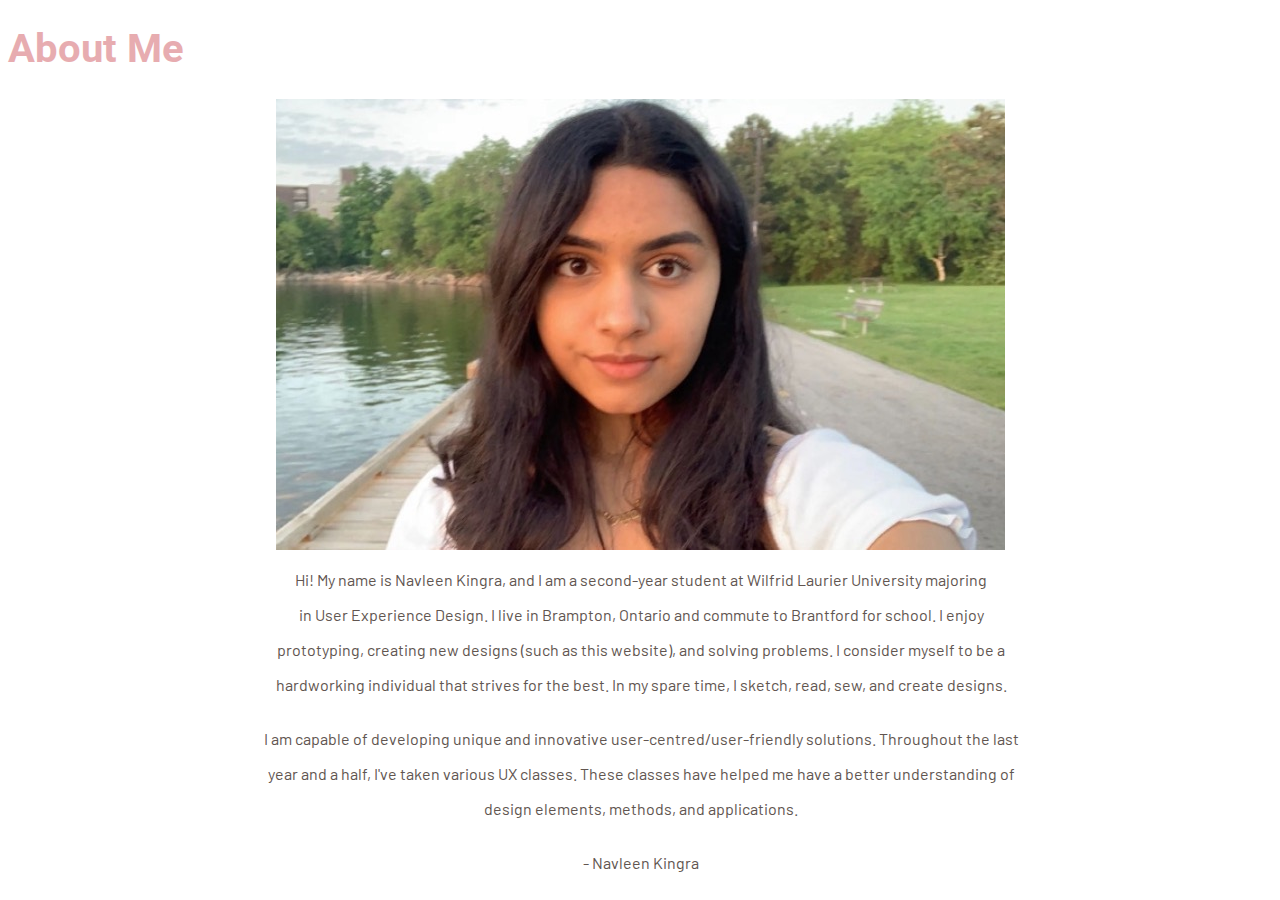
<file: About.html>
<!DOCTYPE html>
<html lang="en">

<head>

    <link rel="preconnect" href="https://fonts.googleapis.com">
<link rel="preconnect" href="https://fonts.gstatic.com" crossorigin>
<link href="https://fonts.googleapis.com/css2?family=Raleway:wght@100&family=Roboto:wght@100&display=swap" rel="stylesheet">
<link rel="preconnect" href="https://fonts.googleapis.com">
<link rel="preconnect" href="https://fonts.gstatic.com" crossorigin>
<link href="https://fonts.googleapis.com/css2?family=Barlow:wght@200&display=swap" rel="stylesheet">

<style>

            :root{
            --header-background-color: rgba(255, 212, 220, 0.843);
            --header-foreground-color: rgb(231, 172, 176);
            --footer-background-color: rgba(225,123,140);
            --footer-foreground-color: #fffffa;
            --nav-background-color: rgb(199, 79, 99);
            --nav-foreground-color: rgb(231, 172, 176);
            --body-background-color: rgba(255, 212, 220, 0.843);
            }

            h1{
            font-family: "Roboto", sans-serif;
            font-style: normal;
            font-weight: 800px;
            font-size: 40px;
            color: rgb(231, 172, 176);
            margin-top: 25px;
            }

            p{
                font-family: 'Barlow', sans-serif;
                color: rgba(97, 85, 80);
                text-align-last: center;
                padding-left: 2px;

            }
         
</style>

</head>
    <body>

        <header>
            <h1>About Me</h1>
        </header>

        <body>

        <div class="image">
         

            <div style="text-align: center;"><img src="me.png" width="max" alt="My Image" />
            
            </div>
        </a>
          </div>
        <p> 
            Hi! My name is Navleen Kingra, and I am a second-year student at 
            Wilfrid Laurier University majoring
        </p>
        <p>
            in User Experience Design. I live in Brampton, Ontario and commute to Brantford for school. I enjoy
        </p>
        <p>
            prototyping, creating new designs (such as this website), and solving problems. I consider myself to be a
        </p>
        <p>
            hardworking individual that strives for the best. In my spare time, I sketch, read, sew, and create designs. <br> <br>
        </p>
        <p>
            I am capable of developing unique and innovative user-centred/user-friendly solutions. Throughout the last
        </p>
        <p>
            year and a half, I've taken various UX classes. These classes have helped me have a better understanding of
        </p>
        <p>
            design elements, methods, and applications. <br> <br>
        </p>
        <p>
        - Navleen Kingra
       </p>
   
    </body>
</html>
</file>
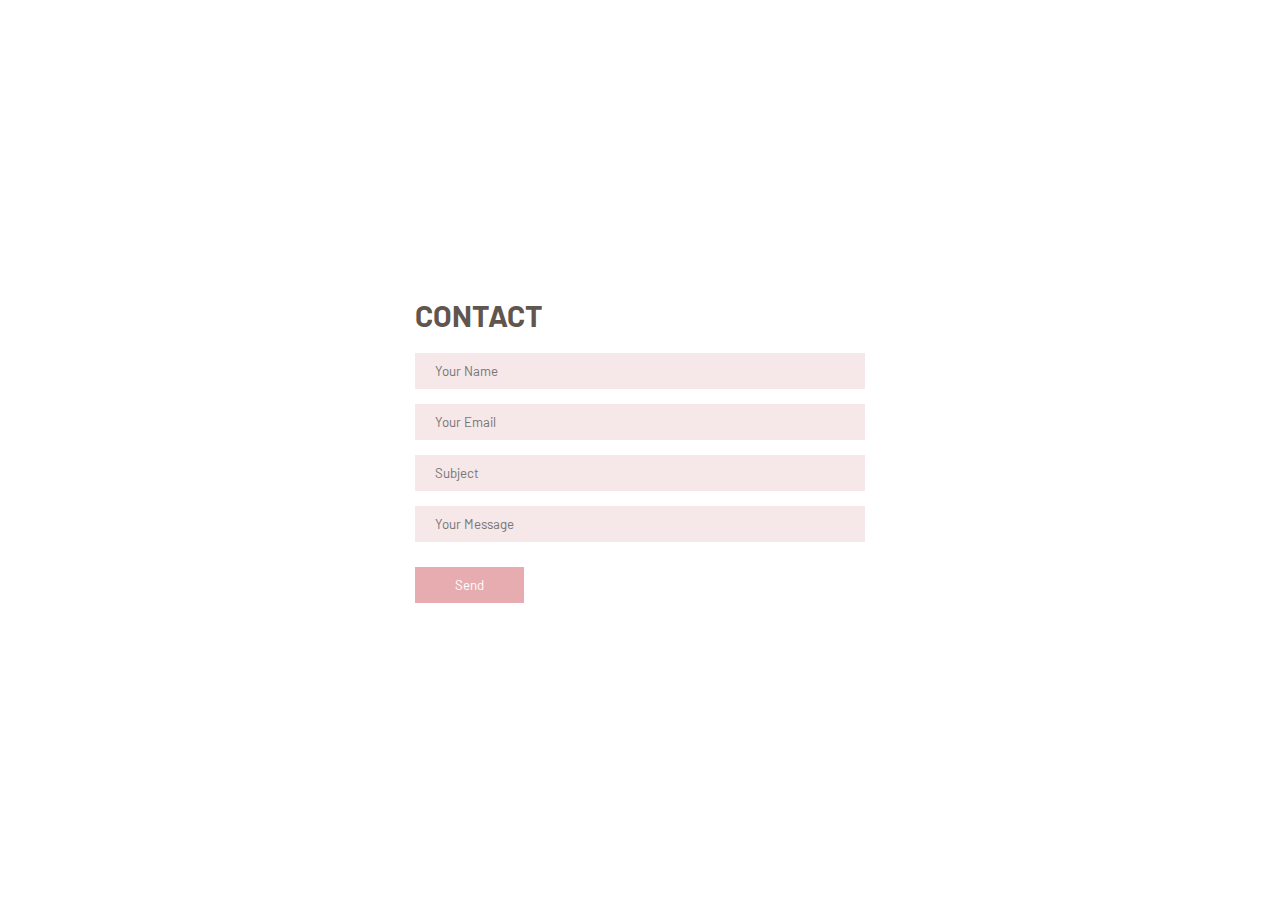
<file: Contact.html>
<!DOCTYPE html>
<html lang="en">

  <head>
    <meta charset="UTF-8" />
    <meta name="viewport" content="width=device-width, initial-scale=1.0" />
    <title>Contact</title>
    <link rel="stylesheet" href="index.css">
    
    <div class="container">

        <form action="thankyou.html" method="get">

              <div class="form-wrapper">

                <div class="heading">CONTACT</div>
                <div class="form-input">
                    <input type="text" placeholder="Your Name">
                </div>
        
                <div class="form-input">
                    <input type="text" placeholder="Your Email">
                </div>
        
                <div class="form-input">
                    <input type="text" placeholder="Subject">
                </div>
        
                <div class="form-input">
                    <input type="text" placeholder="Your Message">
                </div>
                  <button type="submit" class="btn btn-primary float-right">
                    Send
                </button>
                </fieldset>
              </div>
            </form>
          </div>

  </head>

  <body>
   

  </body>



    </html>
</file>
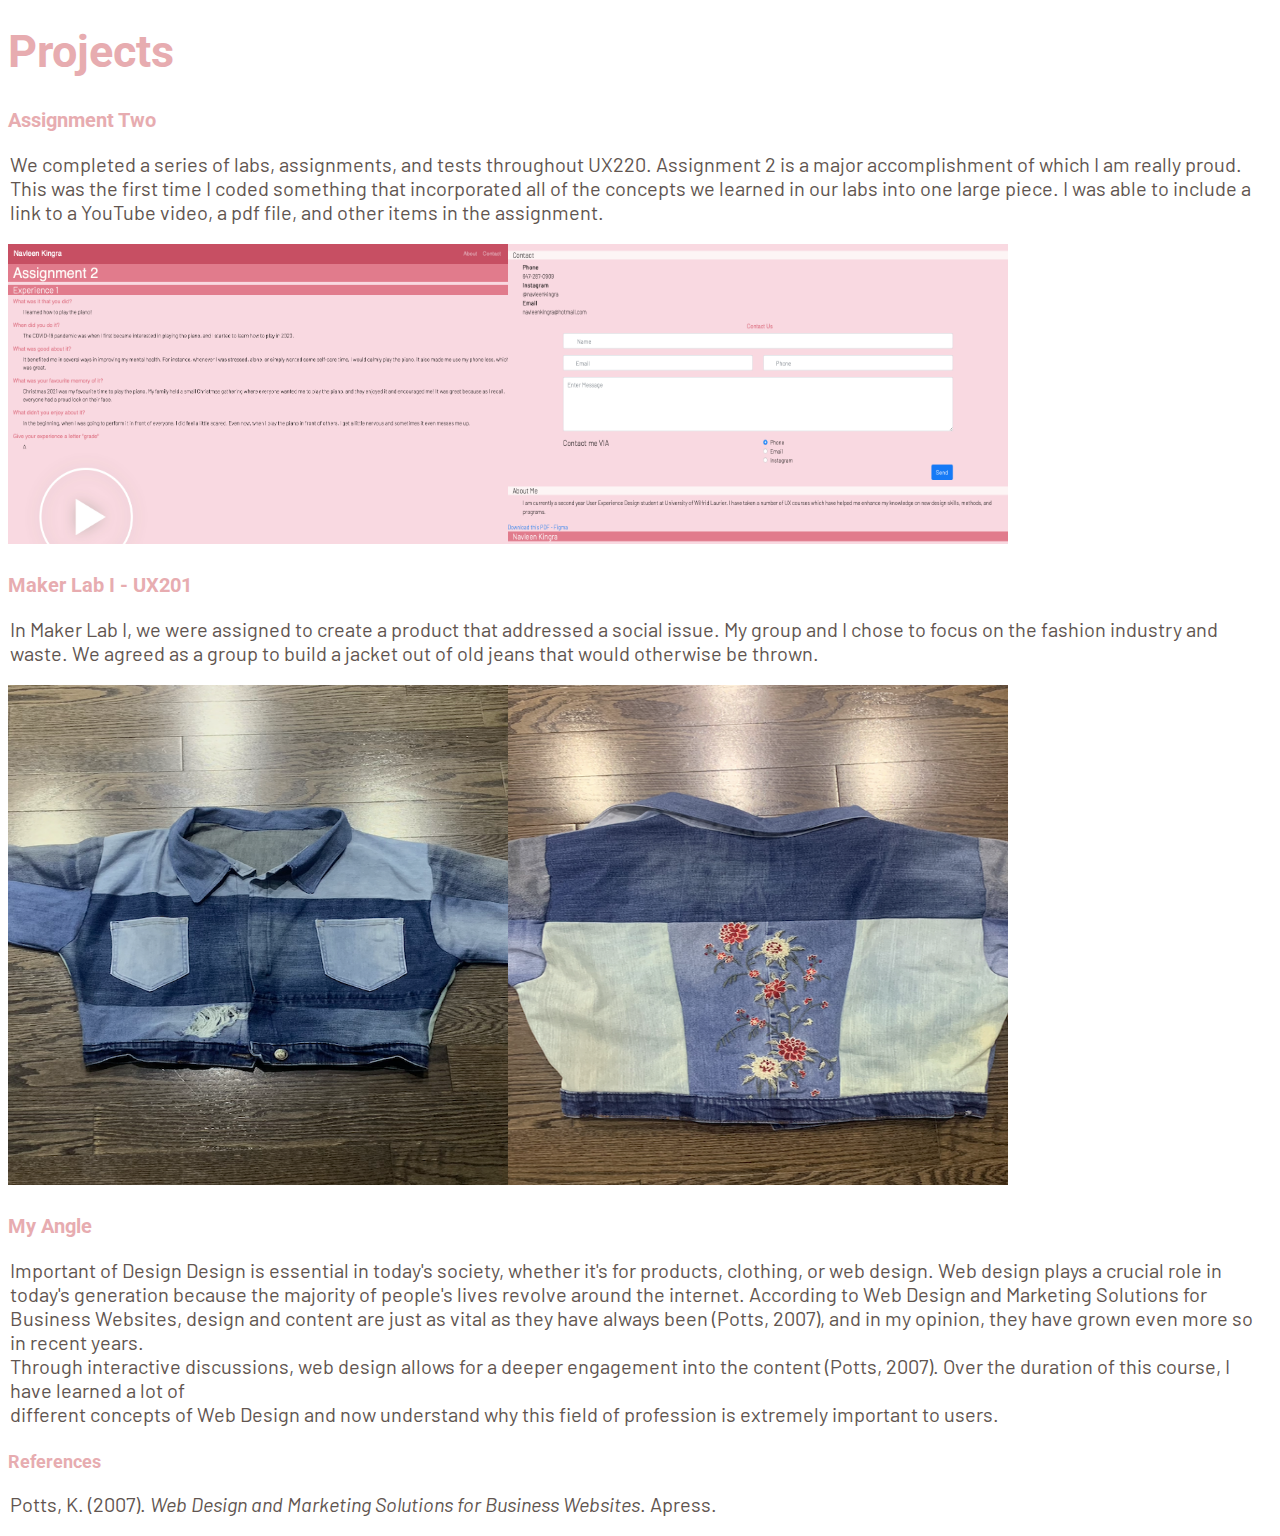
<file: Projects.html>
<!DOCTYPE html>
<html lang="en">

<head>
    <link rel="preconnect" href="https://fonts.googleapis.com">
    <link rel="preconnect" href="https://fonts.gstatic.com" crossorigin>
    <link href="https://fonts.googleapis.com/css2?family=Raleway:wght@100&family=Roboto:wght@100&display=swap" rel="stylesheet">
    <link rel="preconnect" href="https://fonts.googleapis.com">
    <link rel="preconnect" href="https://fonts.gstatic.com" crossorigin>
    <link href="https://fonts.googleapis.com/css2?family=Barlow:wght@200&display=swap" rel="stylesheet">
    <style>
    
                :root{
                --header-background-color: rgba(255, 212, 220, 0.843);
                --header-foreground-color: rgb(231, 172, 176);
                --footer-foreground-color: #fffffa;
                --body-background-color: rgba(255, 212, 220, 0.843);
                }
    
                h1{
                font-family: "Roboto", sans-serif;
                font-style: normal;
                font-weight: 800px;
                font-size: 45px;
                color: rgb(231, 172, 176);
                margin-top: 25px;
                }

                h2{
                font-family: "Roboto", sans-serif;
                font-style: normal;
                font-weight: 800px;
                font-size: 20px;
                color: rgb(231, 172, 176);
                margin-top: 25px;
                }

                h3{
                font-family: "Roboto", sans-serif;
                font-style: normal;
                font-weight: 800px;
                font-size: 18px;
                color: rgb(231, 172, 176);
                margin-top: 25px;
                }

                p{
                    font-family: 'Barlow', sans-serif;
                    color: rgba(97, 85, 80);
                    text-align-last: left;
                    padding-left: 2px;
                    font-size: 20px;
    
                }

    </style>
    
    </head>
<body>

    <header>
        <h1>Projects</h1>
    </header>


    <body>
        <h2>Assignment Two</h2>
    <p> 
        We completed a series of labs, assignments, and tests throughout UX220. 
        Assignment 2 is a major accomplishment of which I am really proud.
        This was the first time I coded something that incorporated all of the 
        concepts we learned in our labs into one large piece. I was able to include 
        a link to a YouTube video, a pdf file, and other items in the assignment. 
    </p>
    <div class="image">
            <img src="1.png" height="300" width="500" style="float:left">
            <img class="middle-img" src="2.png" height="300" width="500">
        
    </a>
      </div>

      <body>
        <h2>Maker Lab I - UX201</h2>
    <p> 
        In Maker Lab I, we were assigned to create a product that addressed a social issue. My group and I chose to focus on the fashion industry and waste. We agreed as a group to build a jacket out of old jeans that would otherwise be thrown.
    </p>

      <div class="image">
        <img src="3.png" height= "500" width="500" style="float:left">
        <img class="middle-img" src="4.png" height="500" width="500">
    




    <h2>My Angle</h2>
      <p>
        Important of Design 
        Design is essential in today's society, whether it's for products, clothing, or web design. Web design plays a crucial role in today's generation because the majority
        of people's lives revolve around the internet. According to Web Design and Marketing Solutions for Business Websites, design and content are just as vital
        as they have always been (Potts, 2007), and in my opinion, they have grown even more so in recent years. <br> 
        Through interactive discussions, web design allows for a deeper engagement into the content (Potts, 2007). Over the duration of this course, I have learned a lot of <br> 
        different concepts of Web Design and now understand why this field of profession is extremely important to users. 
      </p>
      <body>
        <h3>References</h3>
    <p> 
        Potts, K. (2007). <i>Web Design and Marketing Solutions for Business Websites</i>. Apress.
    </p>
    </head>
    


</html>

</html>
</file>
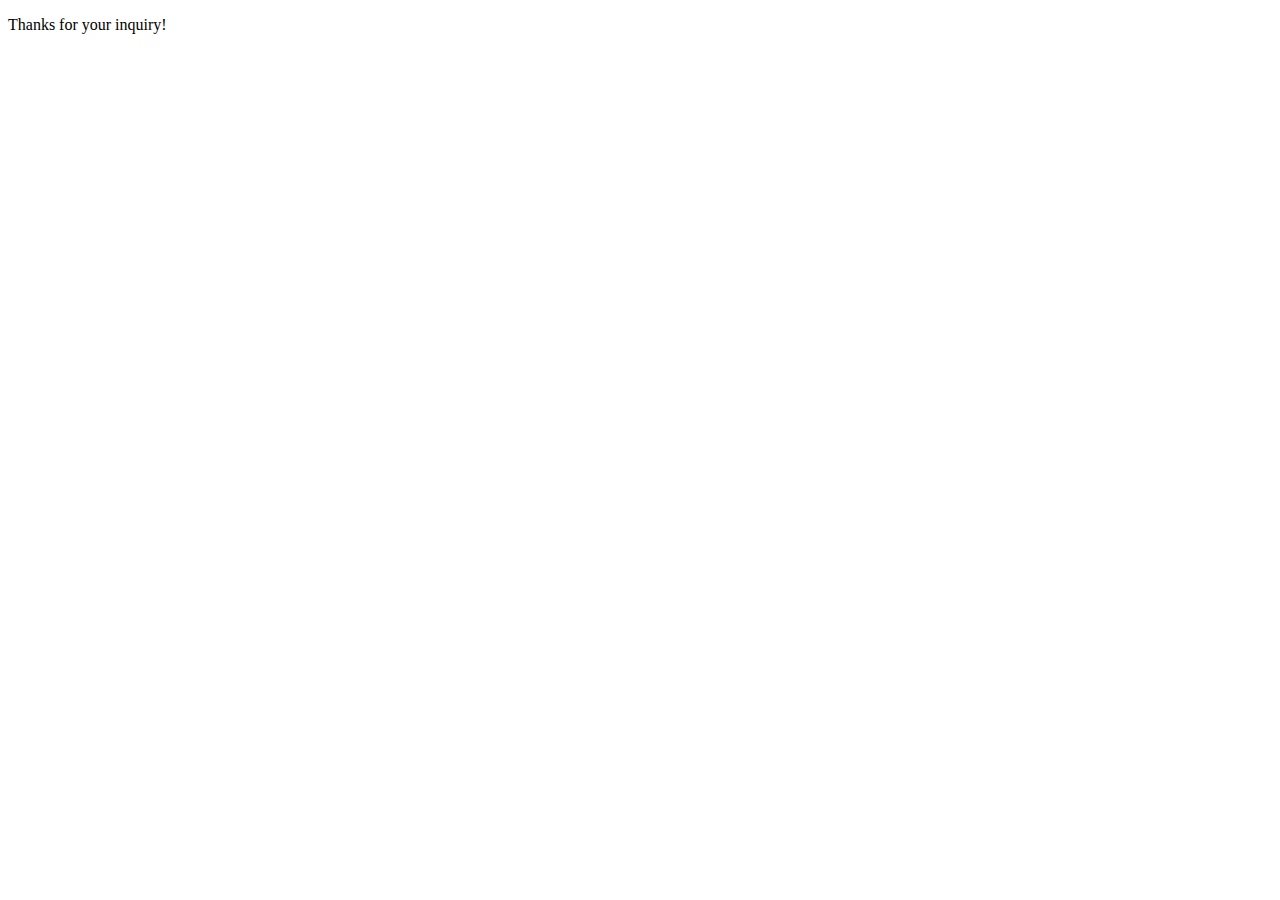
<file: thankyou.html>
<!DOCTYPE html>
<html lang="en">

<head>

</head>

<body>
    <p>Thanks for your inquiry<span id="name"></span>!</p>
    <script src="https://code.jquery.com/jquery-3.5.1.min.js"></script>
    <script src="https://rhildred.github.io/queryHash/queryhash.js"></script>
    <script>
        oQueryParams = getQueryHash()
        alert (JSON.stringify (oQueryParams));
        $("#name").append(oQueryParams.Name);

    </script>
</body>

</html>
</file>
<file: index.css>
@import url('https://fonts.googleapis.com/css2?family=Barlow:wght@200&display=swap');

* {
    font-family: 'Barlow', sans-serif;
}

body{
    margin: 0px;
    display: flex;
    height: 100vh;
    justify-content: center;
    align-items: center;
}

.form-wrapper{
    width: 450px;
    
}

.heading{
    font-weight: bold;
    font-size: 30px;
    margin-bottom: 20px;
    color: rgba(97, 85, 80);
}


.form-input{
    display: flex;
    margin-bottom: 15px;
}

input{
padding: 10px 20px;
width: 100%;
outline: none;
border: none;
background-color: rgba(246, 231, 232);
}

.btn{
    margin-top: 10px;
    width: max-content;
    padding: 10px 40px;
    background-color: rgb(231, 172, 176);
    color: white;
    cursor: pointer;
    border: none;
}
</file>
